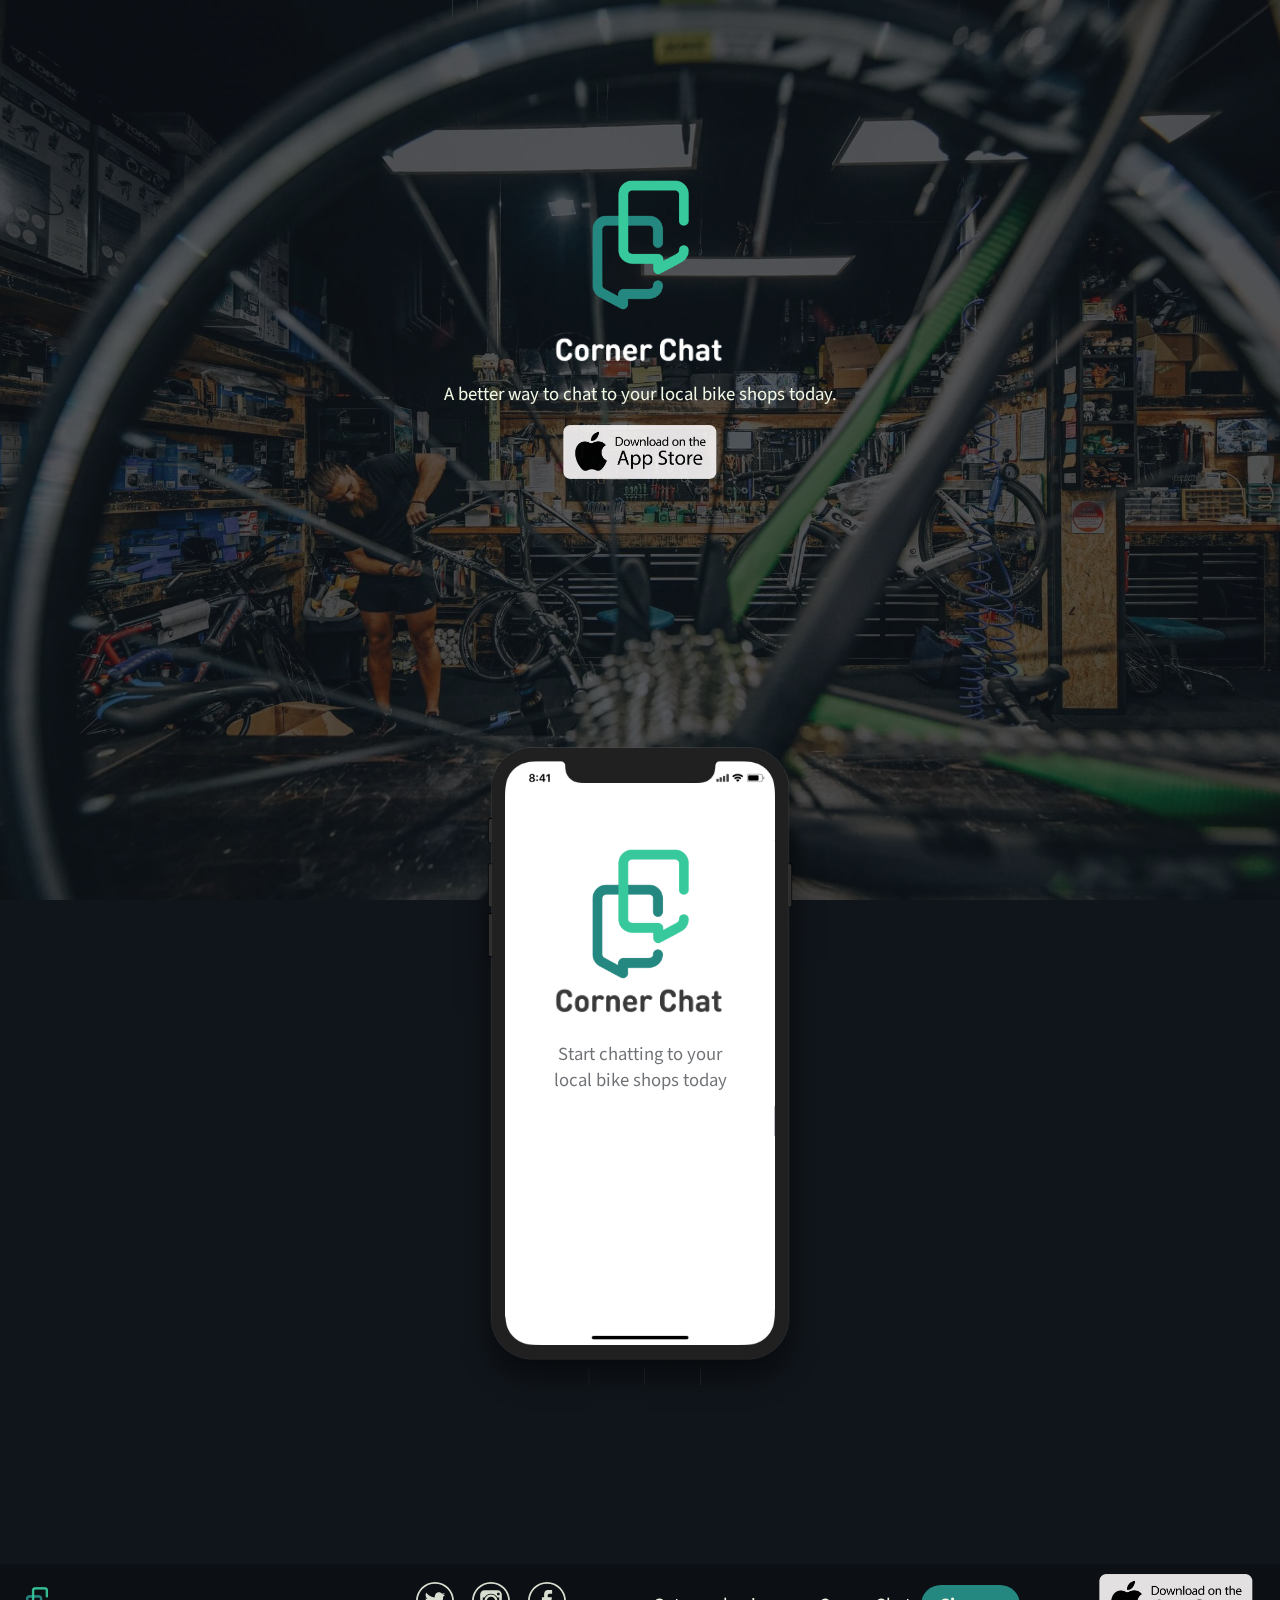
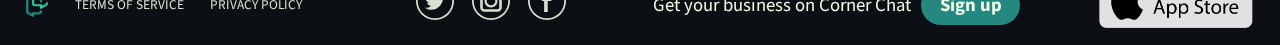
<file: index.html>
<!DOCTYPE html>
<html>

<head>
  <meta charset="utf-8" />
  <meta http-equiv="X-UA-Compatible" content="IE=edge">
  <title>Corner Chat</title>
  <meta name="viewport" content="width=device-width, initial-scale=1">
  <link href="https://unpkg.com/aos@2.3.1/dist/aos.css" rel="stylesheet">
  <link rel="icon" type="image/png" href="i/favicon.png">
  <link rel="stylesheet" type="text/css" media="screen" href="main.css" />
  <script src="main.js"></script>
  <script src="https://unpkg.com/aos@2.3.1/dist/aos.js"></script>
  <link href="https://fonts.googleapis.com/css?family=Source+Sans+Pro:400,500" rel="stylesheet">
</head>

<body>
  <div class="bg bg-image"></div>
  <div class="center-plate">
    <div>
      <img src="i/logo.png" alt="Corner Chat Logo">
    </div>
    <div class="logo-text">
      <img src="i/logo_text.png" alt="Corner Chat">
    </div>
    <div class="desc">A better way to chat to your local bike shops today.</div>
    <div class="download-appstore">
      <a class="hoverFeedback" target="_blank" href="https://itunes.apple.com/us/app/cornerchat/id1321762871">
        <img src="i/download_appstore.png" alt="Download on the App Store">
      </a>
    </div>
    <div id="phone-preview" class="phone-preview">
      <div data-aos="fade-up" class="logo-preview">
        <div>
          <img src="i/logo.png" alt="Corner Chat Logo">
        </div>
        <div data-aos="fade-up">
          <img src="i/logo_text_dark.png" alt="Corner Chat">
        </div>
        <div data-aos="fade-up" class="desc">Start chatting to your local bike shops today</div>
      </div>
      <div data-aos="fade-up" class="buttons">
        <div class="button">Create Account</div>
        <div class="button secondary">Log in</div>
      </div>
    </div>
  </div>
  <div class="footer">
    <div class="footer-left">
      <a href="#"><img src="i/logo.png" alt="Corner.chat" /></a>
      <a href="javascript:void(0);" id="termly-link-terms-of-service" class="hoverFeedback">Terms of Service</a>
      <a href="javascript:void(0);" id="termly-link-privacy-policy" class="hoverFeedback">Privacy Policy</a>
    </div>
    <div class="footer-social">
      <a href="https://twitter.com/CornerChat" target="_blank" class="social-icon hoverFeedback"><img src="i/twitter.svg"
          alt="Find us on Twitter" /></a>
      <a href="https://www.instagram.com/cornerchat/" target="_blank" class="social-icon hoverFeedback"><img src="i/instagram.svg"
          alt="Find us on Instagram" /></a>
      <a href="https://www.facebook.com/cornerchatapp/" target="_blank" class="social-icon hoverFeedback"><img src="i/facebook.svg"
          alt="Find us on Facebook" /></a>
    </div>
    <div class="footer-email">
      <div class="signup-wrapper">
        <p>Get your business on Corner Chat</p>
        <a href="mailto:contact@corner.chat">Sign up</a>
      </div>
    </div>
    <div class="footer-right">
      <a class="hoverFeedback" target="_blank" href="https://itunes.apple.com/us/app/cornerchat/id1321762871">
        <img src="i/download_appstore.png" alt="Download on the App Store">
      </a>
    </div>
  </div>
  <div id="termly-closeBtn" class="hidden">+</div>
  <div id="termly-wrapper">
    <!-- Termly Tracking Code -->
    <iframe id="termly-frame-privacy-policy" width="100%" style="height: 100vh" src="https://app.termly.io/document/privacy-policy/5a63705e-e2d0-4a5d-94c9-e7b3ca798cc6"
      frameborder="0" allowfullscreen>
      <p>Your browser does not support iframes.</p>
    </iframe>

    <!-- Termly Tracking Code -->
    <iframe id="termly-frame-terms-of-service" width="100%" style="height: 100vh" src="https://app.termly.io/document/terms-of-use-for-online-marketplace/251bb857-08c5-44f8-8b5a-07ecf96c24fc"
      frameborder="0" allowfullscreen>
      <p>Your browser does not support iframes.</p>
    </iframe>
  </div>
</body>

</html>
</file>
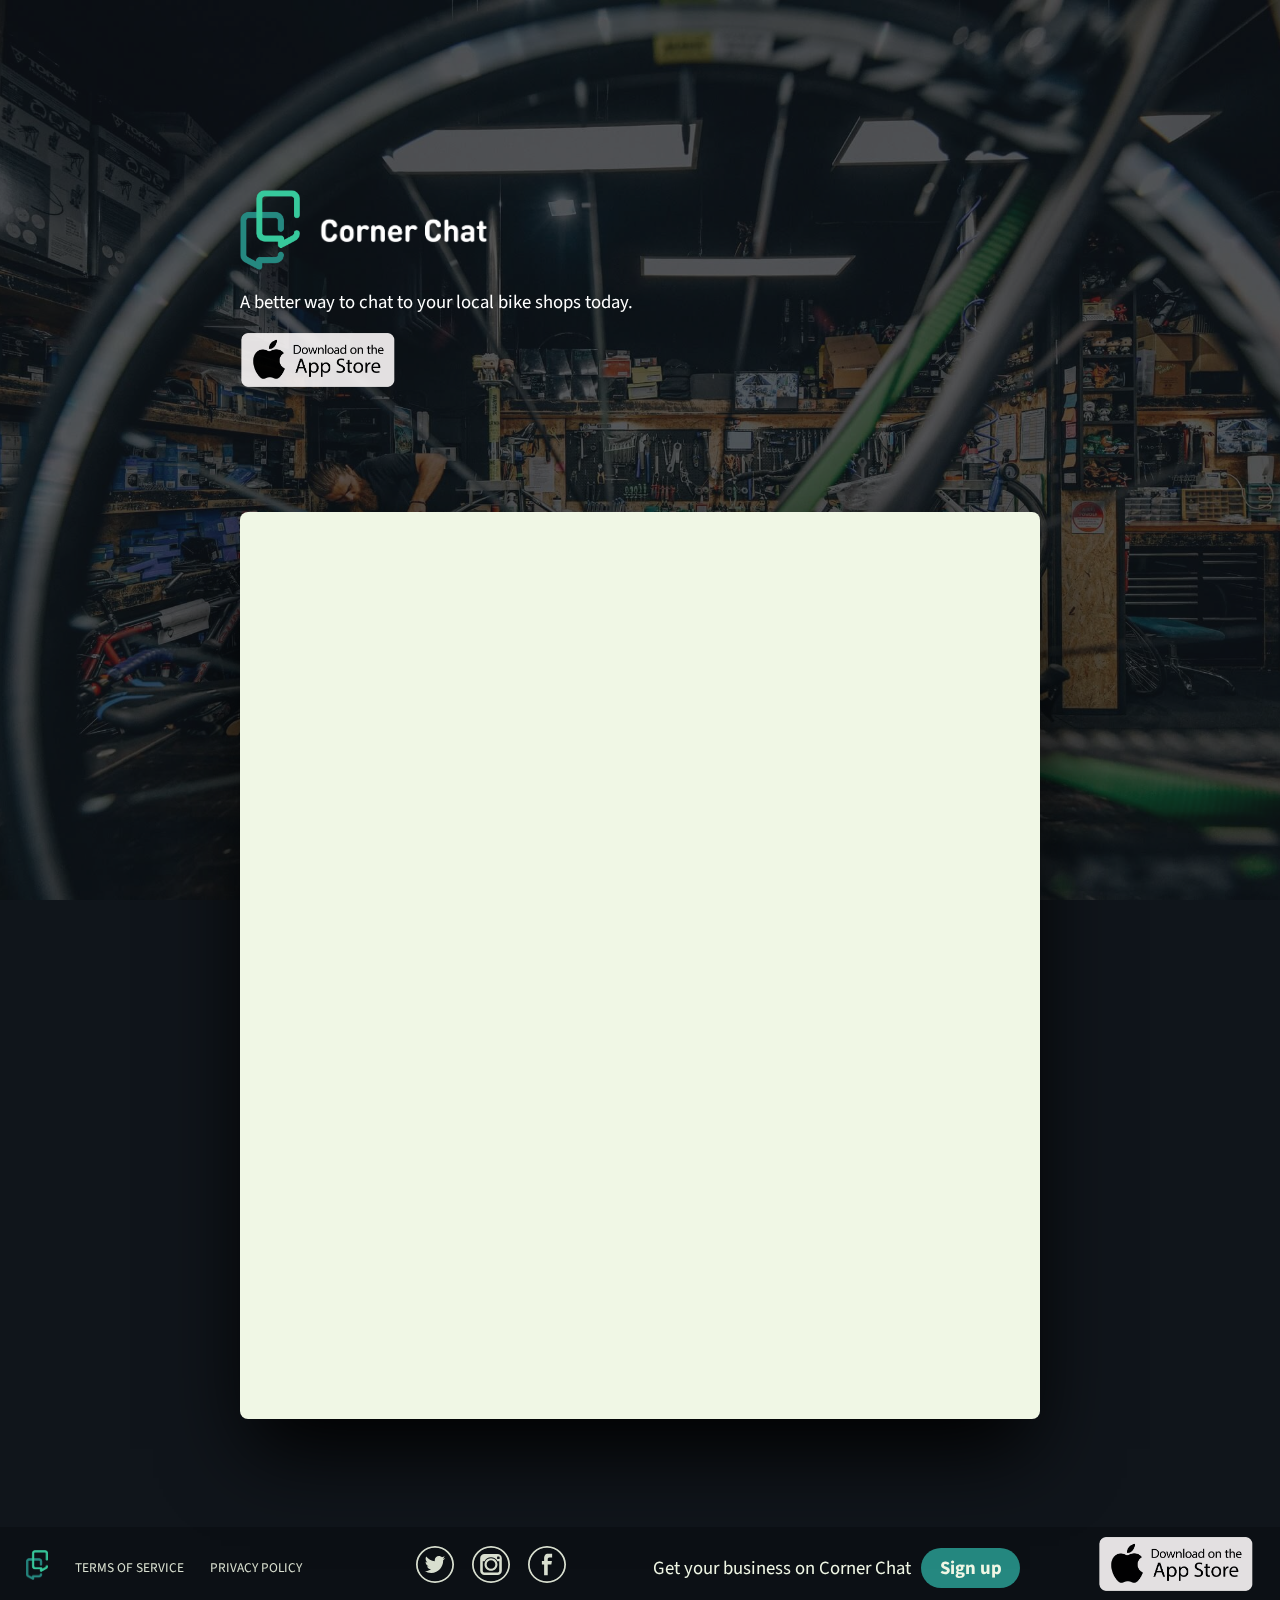
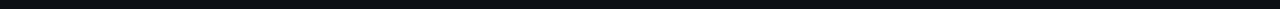
<file: privacy-policy.html>
<!DOCTYPE html>
<html>

<head>
  <meta charset="utf-8" />
  <meta http-equiv="X-UA-Compatible" content="IE=edge">
  <title>Corner Chat</title>
  <meta name="viewport" content="width=device-width, initial-scale=1">
  <link href="https://unpkg.com/aos@2.3.1/dist/aos.css" rel="stylesheet">
  <link rel="icon" type="image/png" href="i/favicon.png">
  <link rel="stylesheet" type="text/css" media="screen" href="main.css" />
  <script src="main.js"></script>
  <script src="https://unpkg.com/aos@2.3.1/dist/aos.js"></script>
  <link href="https://fonts.googleapis.com/css?family=Source+Sans+Pro:400,500" rel="stylesheet">
</head>

<body class="sub-page">
  <div class="bg bg-image"></div>
  <div class="center-plate">
    <a href="index.html" class="no-link">
      <div class="header-wrapper">
        <div class="header">
          <div><img src="i/logo.png" height="80" alt="Corner Chat Logo"></div>
          <div><img src="i/logo_text.png" alt="Corner Chat"></div>
        </div>
        <div class="desc">A better way to chat to your local bike shops today.</div>
        <div class="download-appstore">
          <a class="hoverFeedback" target="_blank" href="https://itunes.apple.com/us/app/cornerchat/id1321762871">
            <img src="i/download_appstore.png" alt="Download on the App Store">
          </a>
        </div>
      </div>
    </a>
    <div class="content">
      <iframe id="termly-frame-privacy-policy" width="100%" style="height: 100vh" src="https://app.termly.io/document/privacy-policy/5a63705e-e2d0-4a5d-94c9-e7b3ca798cc6"
        frameborder="0" allowfullscreen>
        <p>Your browser does not support iframes.</p>
      </iframe>
    </div>
  </div>
  <div class="footer">
    <div class="footer-left">
      <a href="#"><img src="i/logo.png" alt="Corner.chat" /></a>
      <a href="terms-of-service.html" class="hoverFeedback">Terms of Service</a>
      <a href="privacy-policy.html" class="hoverFeedback">Privacy Policy</a>
    </div>
    <div class="footer-social">
      <a href="https://twitter.com/CornerChat" target="_blank" class="social-icon hoverFeedback"><img src="i/twitter.svg"
          alt="Find us on Twitter" /></a>
      <a href="https://www.instagram.com/cornerchat/" target="_blank" class="social-icon hoverFeedback"><img src="i/instagram.svg"
          alt="Find us on Instagram" /></a>
      <a href="https://www.facebook.com/cornerchatapp/" target="_blank" class="social-icon hoverFeedback"><img src="i/facebook.svg"
          alt="Find us on Facebook" /></a>
    </div>
    <div class="footer-email">
      <div class="signup-wrapper">
        <p>Get your business on Corner Chat</p>
        <a href="mailto:contact@corner.chat">Sign up</a>
      </div>
    </div>
    <div class="footer-right">
      <a class="hoverFeedback" target="_blank" href="https://itunes.apple.com/us/app/cornerchat/id1321762871">
        <img src="i/download_appstore.png" alt="Download on the App Store">
      </a>
    </div>
  </div>
</body>

</html>
</file>
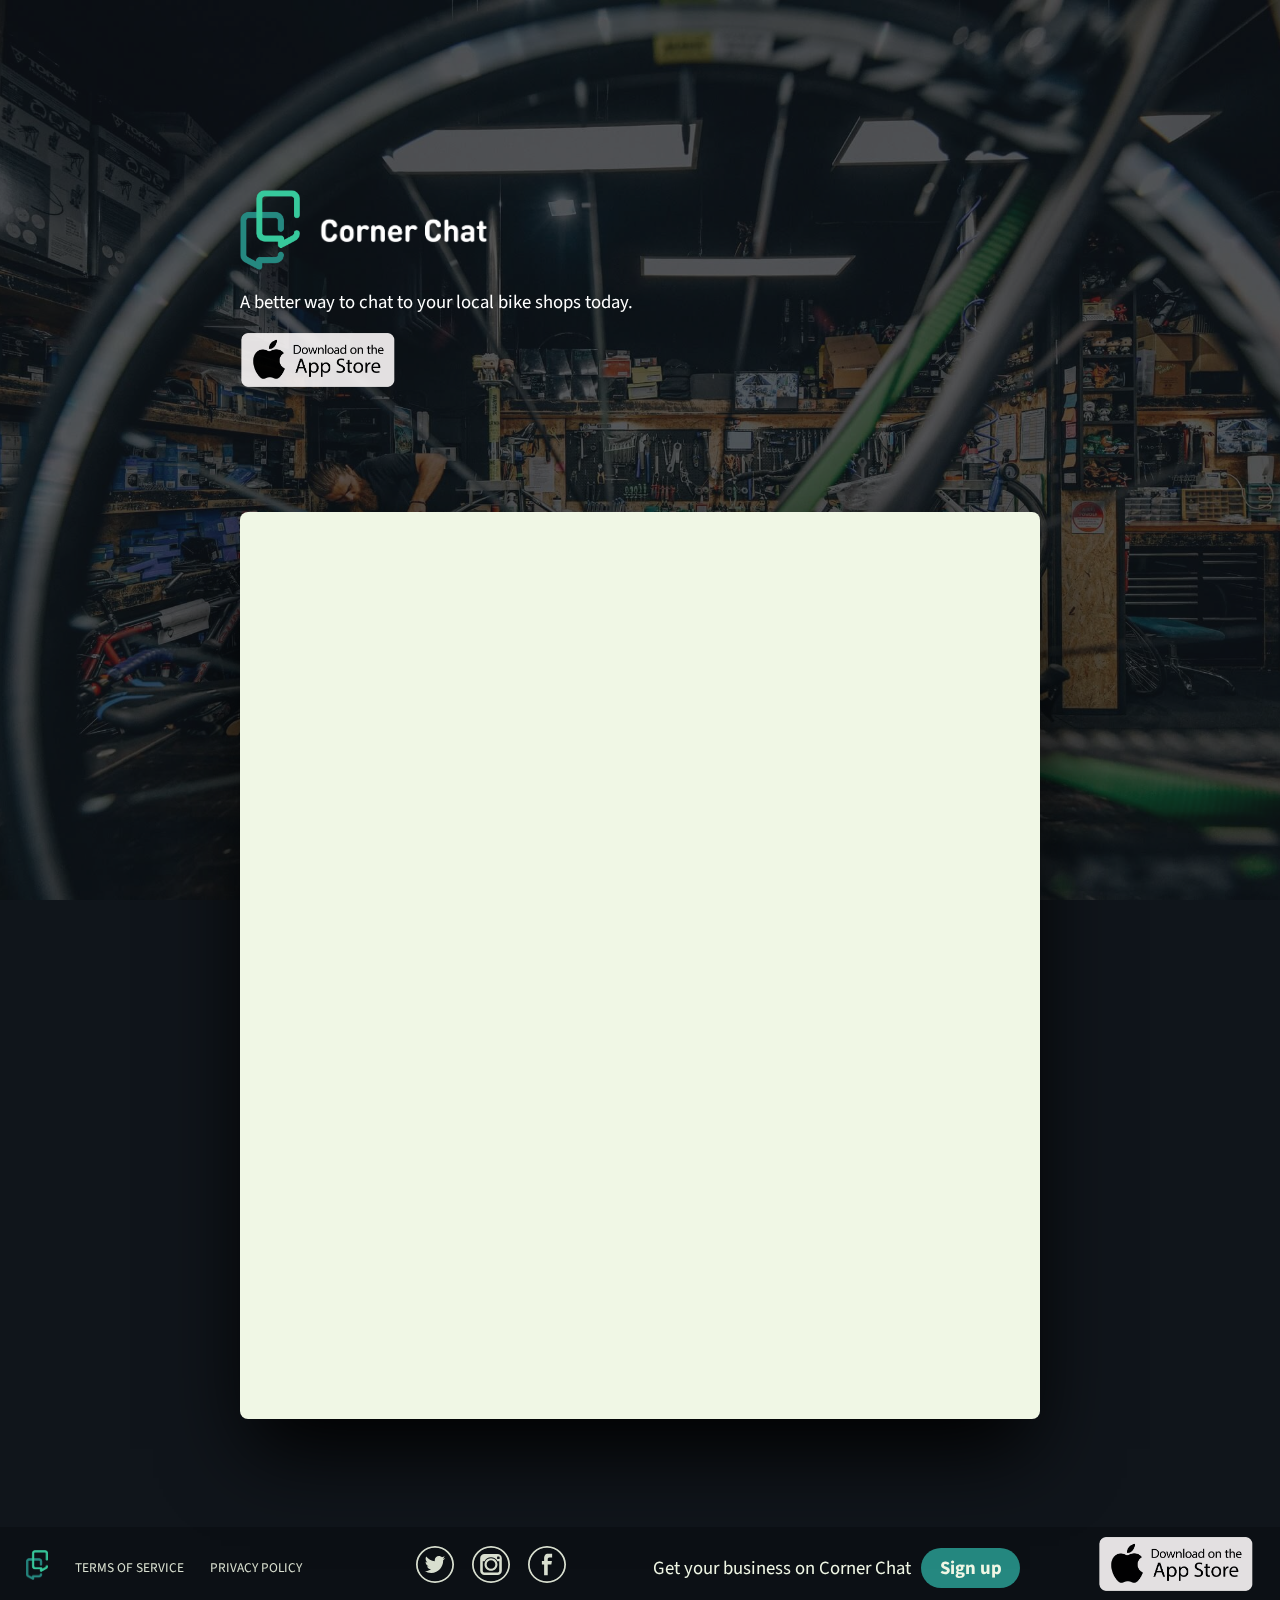
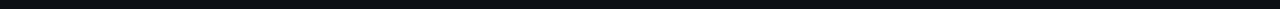
<file: terms-of-service.html>
<!DOCTYPE html>
<html>

<head>
  <meta charset="utf-8" />
  <meta http-equiv="X-UA-Compatible" content="IE=edge">
  <title>Corner Chat</title>
  <meta name="viewport" content="width=device-width, initial-scale=1">
  <link href="https://unpkg.com/aos@2.3.1/dist/aos.css" rel="stylesheet">
  <link rel="icon" type="image/png" href="i/favicon.png">
  <link rel="stylesheet" type="text/css" media="screen" href="main.css" />
  <script src="main.js"></script>
  <script src="https://unpkg.com/aos@2.3.1/dist/aos.js"></script>
  <link href="https://fonts.googleapis.com/css?family=Source+Sans+Pro:400,500" rel="stylesheet">
</head>

<body class="sub-page">
  <div class="bg bg-image"></div>
  <div class="center-plate">
    <a href="index.html" class="no-link">
      <div class="header-wrapper">
        <div class="header">
          <div><img src="i/logo.png" height="80" alt="Corner Chat Logo"></div>
          <div><img src="i/logo_text.png" alt="Corner Chat"></div>
        </div>
        <div class="desc">A better way to chat to your local bike shops today.</div>
        <div class="download-appstore">
          <a class="hoverFeedback" target="_blank" href="https://itunes.apple.com/us/app/cornerchat/id1321762871">
            <img src="i/download_appstore.png" alt="Download on the App Store">
          </a>
        </div>
      </div>
    </a>
    <div class="content">
      <iframe id="termly-frame-terms-of-service" width="100%" style="height: 100vh" src="https://app.termly.io/document/terms-of-use-for-online-marketplace/251bb857-08c5-44f8-8b5a-07ecf96c24fc"
        frameborder="0" allowfullscreen>
        <p>Your browser does not support iframes.</p>
      </iframe>
    </div>
  </div>
  <div class="footer">
    <div class="footer-left">
      <a href="#"><img src="i/logo.png" alt="Corner.chat" /></a>
      <a href="terms-of-service.html" class="hoverFeedback">Terms of Service</a>
      <a href="privacy-policy.html" class="hoverFeedback">Privacy Policy</a>
    </div>
    <div class="footer-social">
      <a href="https://twitter.com/CornerChat" target="_blank" class="social-icon hoverFeedback"><img src="i/twitter.svg"
          alt="Find us on Twitter" /></a>
      <a href="https://www.instagram.com/cornerchat/" target="_blank" class="social-icon hoverFeedback"><img src="i/instagram.svg"
          alt="Find us on Instagram" /></a>
      <a href="https://www.facebook.com/cornerchatapp/" target="_blank" class="social-icon hoverFeedback"><img src="i/facebook.svg"
          alt="Find us on Facebook" /></a>
    </div>
    <div class="footer-email">
      <div class="signup-wrapper">
        <p>Get your business on Corner Chat</p>
        <a href="mailto:contact@corner.chat">Sign up</a>
      </div>
    </div>
    <div class="footer-right">
      <a class="hoverFeedback" target="_blank" href="https://itunes.apple.com/us/app/cornerchat/id1321762871">
        <img src="i/download_appstore.png" alt="Download on the App Store">
      </a>
    </div>
  </div>
</body>

</html>
</file>
<file: main.css>
html,
body {
  margin: 0;
  padding: 0;
  font-family: "Source Sans Pro", Arial, sans-serif;
  font-size: 14pt;
  background: #10151b;
  color: #f0f7e5;
}

.bg {
  position: fixed;
  display: block;
  width: 100vw;
  height: 100vh;
  top: 0;
  left: 0;
}

.bg.bg-image {
  background: url(i/bg.jpg) center;
  background-size: cover;
  opacity: 0.3;
  z-index: 0;
}

div {
  position: relative;
}
.center-plate {
  max-width: 600px;
  margin: 10vh auto;
  margin-bottom: 0;
  padding: 10vh 0;
  display: block;
  text-align: center;
  z-index: 2;
}

.center-plate > * {
  margin-bottom: 2vh;
}

.center-plate .logo-text {
  margin-bottom: 10px;
}
.center-plate .desc {
  padding: 0 3em;
}
.center-plate .phone-preview {
  background: url(i/phone_placeholder.png) center no-repeat;
  background-size: contain;
  max-width: 392px;
  height: 772px;
  display: inline-flex;
  flex-direction: column;
  color: #10151b;
  justify-content: space-around;
  padding: 80px;
  margin-top: 20vh;
  box-sizing: border-box;
}
.center-plate .phone-preview * {
  pointer-events: none;
}

.center-plate .phone-preview .logo-preview {
  margin-top: 30px;
}
.center-plate .phone-preview .logo-preview img {
  max-width: 100%;
}
.center-plate .phone-preview .logo-preview .desc {
  padding: 1em 1em;
  opacity: 0.6;
}
.center-plate .phone-preview .buttons {
  justify-self: flex-end;
}
.center-plate .phone-preview .buttons .button {
  background: #01d4b4;
  color: #fff;
  font-weight: bold;
  height: 40px;
  border-radius: 20px;
  display: flex;
  justify-content: center;
  align-items: center;
  margin-bottom: 10px;
}
.center-plate .phone-preview .buttons .button.secondary {
  background: #258880;
}

.sub-page .center-plate {
  text-align: left;
  max-width: 800px;
  width: calc(100% - 20px);
  padding-top: 0;
}
.sub-page .center-plate .header-wrapper {
  padding: 100px 0;
}
.sub-page .center-plate .header {
  display: flex;
}
.sub-page .center-plate .header img {
  margin-right: 1em;
}
.sub-page .center-plate .header div {
  display: flex;
  align-items: center;
}
.sub-page .center-plate .desc {
  text-align: left;
  padding: 0;
  margin: 1em 0;
}
.sub-page .content {
  background: #f0f7e5;
  border-radius: 8px;
  box-shadow: 0 40px 80px -10px #000;
}
.footer {
  z-index: 1;
  display: flex;
  justify-content: space-between;
  padding: 1vh 2vw;
  background: rgba(0, 0, 0, 0.2);
}
.footer > div {
  display: flex;
  align-items: center;
}
.footer-left a,
.footer-left a:link,
.footer-left a:hover {
  text-align: center;
  text-decoration: none;
  text-transform: uppercase;
  font-size: 10pt;
  color: #f0f7e5;
  margin-right: 2em;
}

.footer-left a img {
  height: 30px;
}
.footer-email .signup-wrapper {
  display: flex;
  justify-content: center;
  align-items: center;
}

.footer-social {
}

.footer-social .social-icon img {
  width: 2em;
  width: 2em;
  margin: 0.5em;
}

.footer-email .signup-wrapper p {
  text-align: center;
  margin-right: 10px;
}
.footer-email .signup-wrapper a {
  background: #258880;
  color: #f0f7e5;
  font-weight: bold;
  text-decoration: none;
  border-radius: 20px;
  height: 40px;
  display: inline-flex;
  justify-content: center;
  align-items: center;
  border: none;
  padding: 0 1em;
  cursor: pointer;
}

.hoverFeedback {
  display: inline-block;
  transition: transform 0.3s, opacity 0.3s;
  opacity: 0.9;
}
.hoverFeedback:hover {
  transform: scale(1.1);
  opacity: 1;
}
@media only screen and (max-width: 1024px) {
  .footer > div {
    display: flex;
    margin-top: 1em;
    align-items: center;
  }
  .footer {
    flex-direction: column;
    align-items: center;
  }
  .footer-email {
    order: -3;
  }
  .footer-social {
    order: -2;
  }
  .footer-right {
    order: -1;
  }
}

#termly-wrapper {
  background: #f0f7e5;
  position: fixed;
  height: 100%;
  width: 100%;
  top: 0;
  z-index: 9999;
  opacity: 0;
  pointer-events: none;
  transform: scale(0.8);
  transition: all 0.2s;
}

#termly-wrapper.visible {
  opacity: 1;
  transform: scale(1);
  pointer-events: all;
}
#termly-wrapper iframe {
  width: 100%;
  height: 100%;
}

#termly-closeBtn {
  color: #000;
  display: flex;
  padding: 0.3em;
  font-size: 2em;
  font-weight: lighter;
  position: fixed;
  background: rgba(255, 255, 255, 0.6);
  border-radius: 50%;
  height: 1em;
  width: 1em;
  justify-content: center;
  align-items: center;
  transform: rotate(45deg);
  opacity: 0.8;
  right: 0;
  top: 0;
  margin: 0.3em;
  cursor: pointer;
  z-index: 10000;
  transition: opacity 0.2s, transform 0.2s;
}

#termly-closeBtn:hover {
  opacity: 1;
}
#termly-closeBtn.hidden {
  opacity: 0;
  transform: scale(0.1);
  pointer-events: none;
}

@media only screen and (max-width: 384px) {
  .footer-left {
    flex-direction: column;
  }
  .footer-left a,
  .footer-left a:link,
  .footer-left a:hover {
    margin-right: 0;
    padding: 1em;
  }
  .footer-email .signup-wrapper {
    flex-direction: column;
    margin-bottom: 3em;
  }
}

.no-link,
.no-link:link,
.no-link:active,
.no-link:focus,
.no-link:hover {
  text-decoration: none;
  color: #fff;

  -webkit-touch-callout: none; /* iOS Safari */
  -webkit-user-select: none; /* Safari */
  -khtml-user-select: none; /* Konqueror HTML */
  -moz-user-select: none; /* Firefox */
  -ms-user-select: none; /* Internet Explorer/Edge */
  user-select: none; /* Non-prefixed version, currently
                                  supported by Chrome and Opera */
}

@supports (-webkit-overflow-scrolling: touch) {
  #termly-wrapper {
    -webkit-overflow-scrolling: touch;
    overflow-y: scroll;
  }
}
</file>
